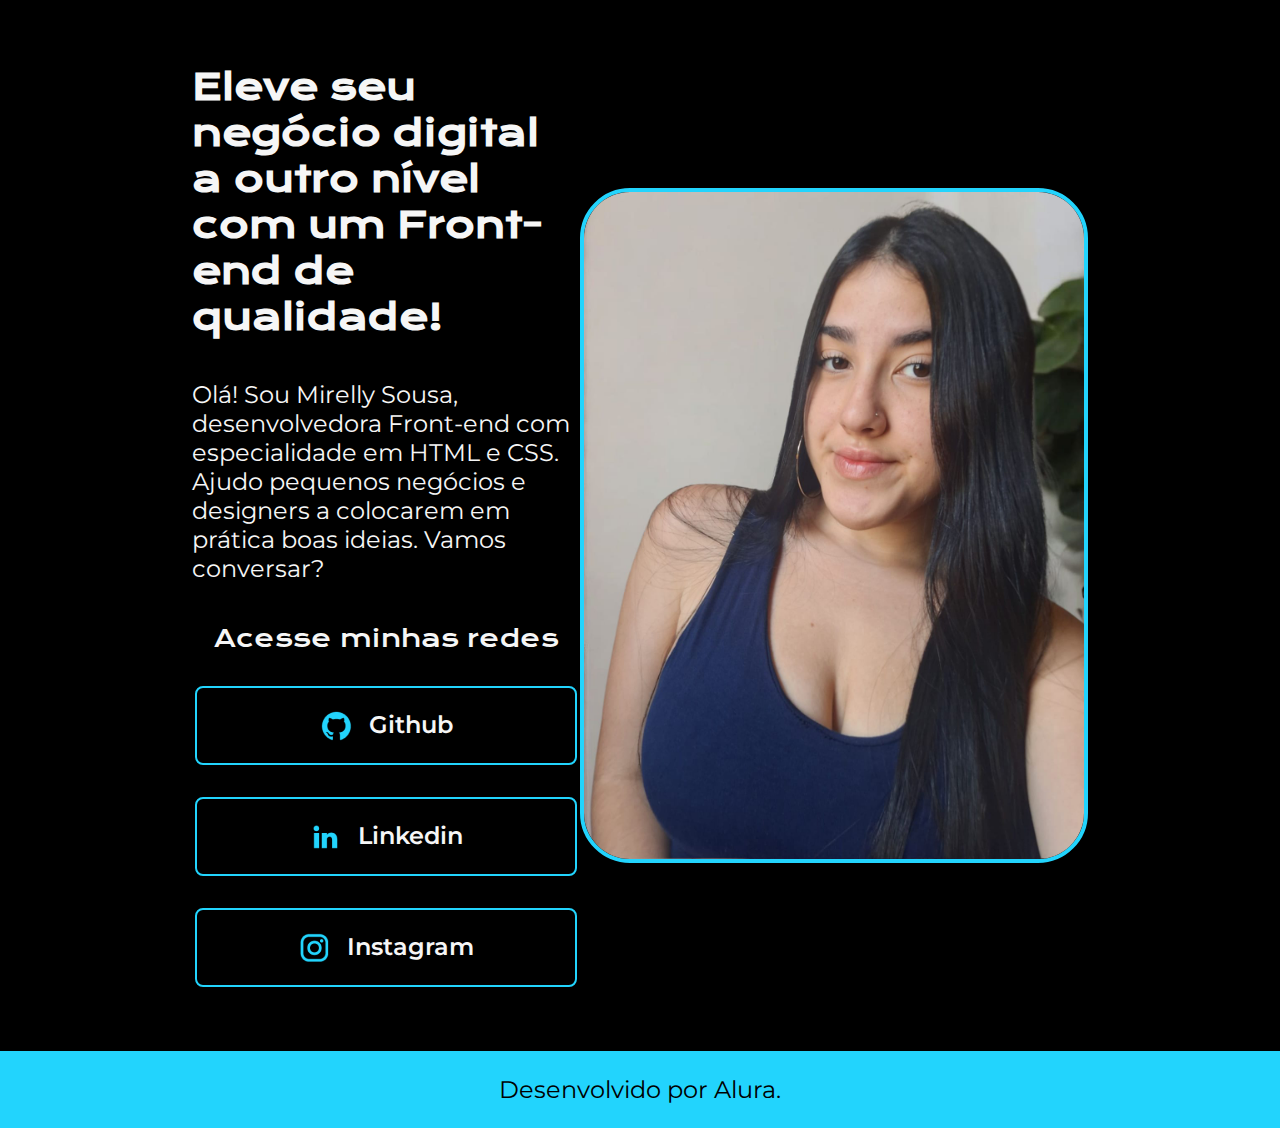
<file: index.html>
<!DOCTYPE html>
<html lang="pt-br">

<head>
    <meta charset="UTF-8">
    <meta http-equiv="X-UA-Compatible" content="IE=edge">
    <meta name="viewport" content="width=device-width, initial-scale=1.0">
    <title>Portifolio</title>
    <link rel="stylesheet" href="./styles/style.css">
</head>

<body>
    <header></header>
    <main class="apresentacao">
        <section class="apresentacao__conteudo">
            <h1 class="apresentacao__conteudo__titulo">Eleve seu negócio digital a outro nível<strong
                    class="titulo-destaque"> com um Front-end de qualidade!
                </strong></h1>
            <p class="apresentacao__conteudo__texto">Olá! Sou Mirelly Sousa, desenvolvedora
                Front-end com especialidade em HTML e
                CSS. Ajudo pequenos negócios e designers a
                colocarem em prática boas ideias. Vamos
                conversar?</p>
            <div class="apresentacao__links">
                <h2 class="apresentacao__links__subtitulo">Acesse minhas redes</h2>
                <a class="apresentacao__links__link" href="https://github.com/mirellysousa">
                    <img src="./assets/github.png" alt="github icon">
                    Github
                </a>
                <a class="apresentacao__links__link" href="https://linkedin.com/in/mirelly-sousa-8038672b9">
                    <img src="./assets/linkedin.png" alt="linkedin icon">
                    Linkedin
                </a>
                <a class="apresentacao__links__link" href="https://www.instagram.com/ellywsz/">
                    <img src="./assets/instagram.png" alt="instagram icon">
                    Instagram
                </a>
            </div>
        </section>
        <img class="foto" src="./assets/imagem.jpeg" alt="Foto da Mirelly Sousa" width="500px">
    </main>
    <footer class="rodape">
        <p>Desenvolvido por Alura.</p>
    </footer>
</body>

</html>
</file>
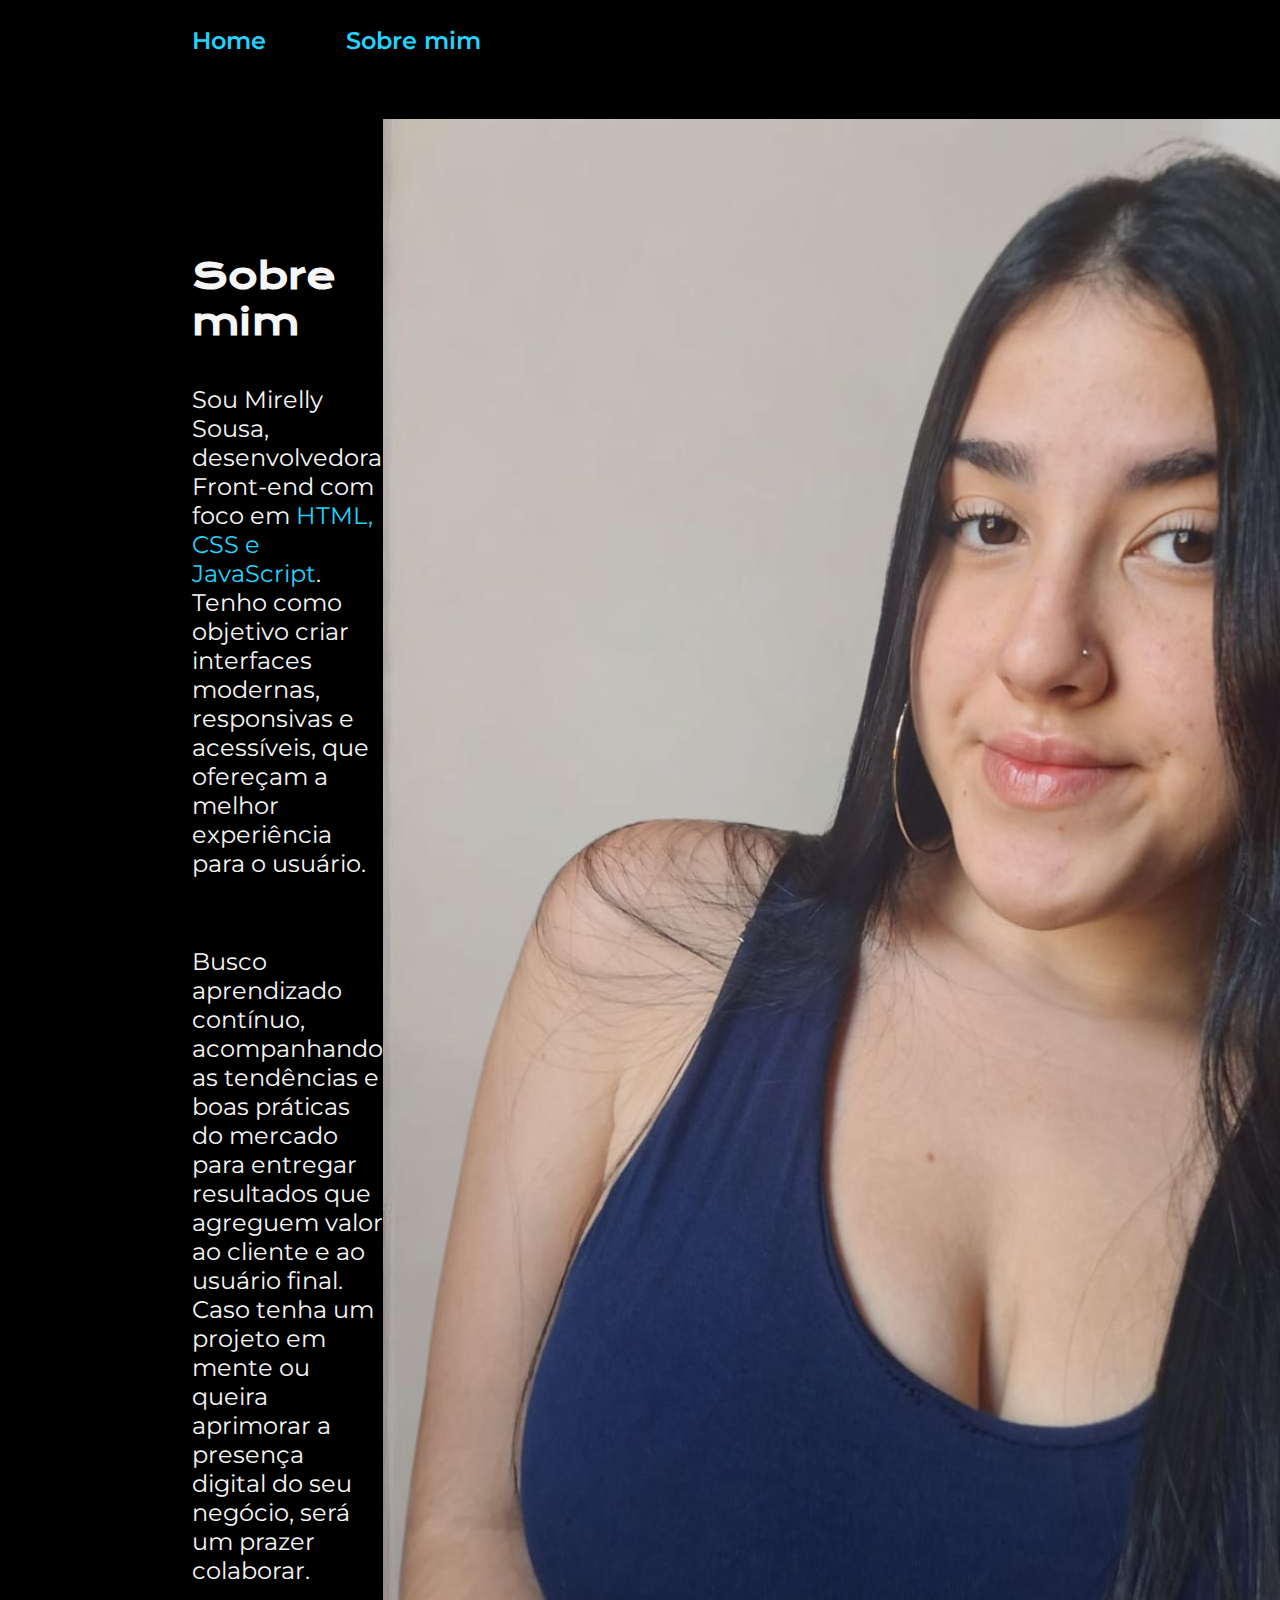
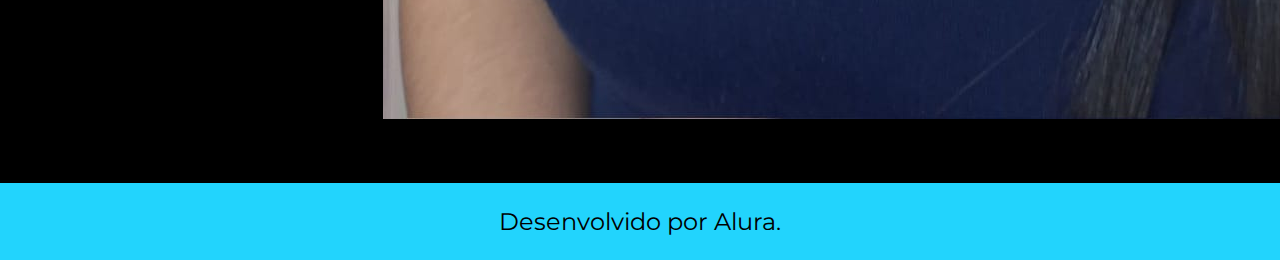
<file: about.html>
<!DOCTYPE html>
<html lang="pt-br">

<head>
    <meta charset="UTF-8">
    <meta http-equiv="X-UA-Compatible" content="IE=edge">
    <meta name="viewport" content="width=device-width, initial-scale=1.0">
    <title>Sobre mim</title>
    <link rel="stylesheet" href="./styles/style.css">
</head>

<body>
    <header class="cabecalho">
        <nav class="cabecalho__menu">
            <a class="cabecalho__menu__link" href="index.html">Home</a>
            <a class="cabecalho__menu__link" href="about.html">Sobre mim</a>
        </nav>
    </header>

    <main class="apresentacao">
        <section class="apresentacao__conteudo">
            <h1 class="apresentacao__conteudo__titulo">Sobre mim</h1>
            <p class="apresentacao__conteudo__texto">Sou Mirelly Sousa, desenvolvedora Front-end com foco em <span class="texto-destaque">HTML, CSS e JavaScript</span>. Tenho como objetivo criar interfaces modernas, responsivas e acessíveis, que ofereçam a melhor experiência para o usuário.<br><br>
            </p>
            <p class="apresentacao__conteudo__texto">
                Busco aprendizado contínuo, acompanhando as tendências e boas práticas do mercado para entregar resultados que agreguem valor ao cliente e ao usuário final.<br>
                Caso tenha um projeto em mente ou queira aprimorar a presença digital do seu negócio, será um prazer colaborar.</p>
        </section>
        <img class="apresentacao__imagem" src="./assets/imagem.jpeg" alt="Foto da Mirelly Sousa">
    </main>

    <footer class="rodape">
        <p>Desenvolvido por Alura.</p>
    </footer>
</body>
</html>
</file>
<file: styles/style.css>
@import url('https://fonts.googleapis.com/css2?family=Krona+One&family=Montserrat:wght@400;600&display=swap');

:root {
    --cor-primaria: #000000;
    --cor-secundaria: #F6F6F6;
    --cor-terciaria: #22D4FD;
    --cor-hover: #272727;

    --fonte-primaria: 'Krona One', sans-serif;
    --fonte-secundaria: 'Montserrat', sans-serif;
}
*{
    margin: 0;
    padding: 0;
}

body{
    box-sizing: border-box;
    background-color: var(--cor-primaria);
    color: var(--cor-secundaria);
}
.cabecalho{
    padding: 2% 0% 0% 15%;
}
.cabecalho__menu{
    display: flex;
    gap: 80px;
}
.cabecalho__menu__link{
    font-family: var(--fonte-secundaria);
    font-size: 24px;
    font-weight: 600;
    color: var(--cor-terciaria);
    text-decoration: none;
}
.apresentacao{
    padding: 5% 15%;
    display: flex;
    align-items: center;
    justify-content: space-between;
}
.apresentacao__conteudo{
    width: 615px;
    display: flex;
    flex-direction: column;
    gap: 40px;
}
.apresentacao__conteudo__titulo{
    font-size: 36px;
    font-family: var(--fonte-primaria);
}
.texto-destaque{
    color: var(--cor-terciaria);
}
.apresentacao__conteudo__texto{
    font-size: 24px;
    font-family: var(--fonte-secundaria);
}
.apresentacao__links{
    display: flex;
    flex-direction: column;
    justify-content: space-between;
    align-items: center;
    gap: 32px;
}
.apresentacao__links__subtitulo{
    font-family: var(--fonte-primaria);
    font-weight: 400;
    font-size: 24px;
}
.apresentacao__links__link{
    display: flex;
    justify-content: center;
    gap: 16px;
    border: 2px solid var(--cor-terciaria);
    width: 378px;
    text-align: center;
    border-radius: 8px;
    font-size: 24px;
    font-weight: 600;
    padding: 21.5px 0;
    text-decoration: none;
    color: var(--cor-secundaria);
    font-family: var(--fonte-secundaria);
}
.apresentacao__links__link:hover{
    background-color: var(--cor-hover);
}
.apresentacao .foto{
    border-radius: 50px;
    border: 4px solid var(--cor-terciaria);
}
.rodape{
    color: var(--cor-primaria);
    background-color: var(--cor-terciaria);
    padding: 24px;
    text-align: center;
    font-family: var(--fonte-secundaria);
    font-size: 24px;
    font-weight: 400;
}
</file>
